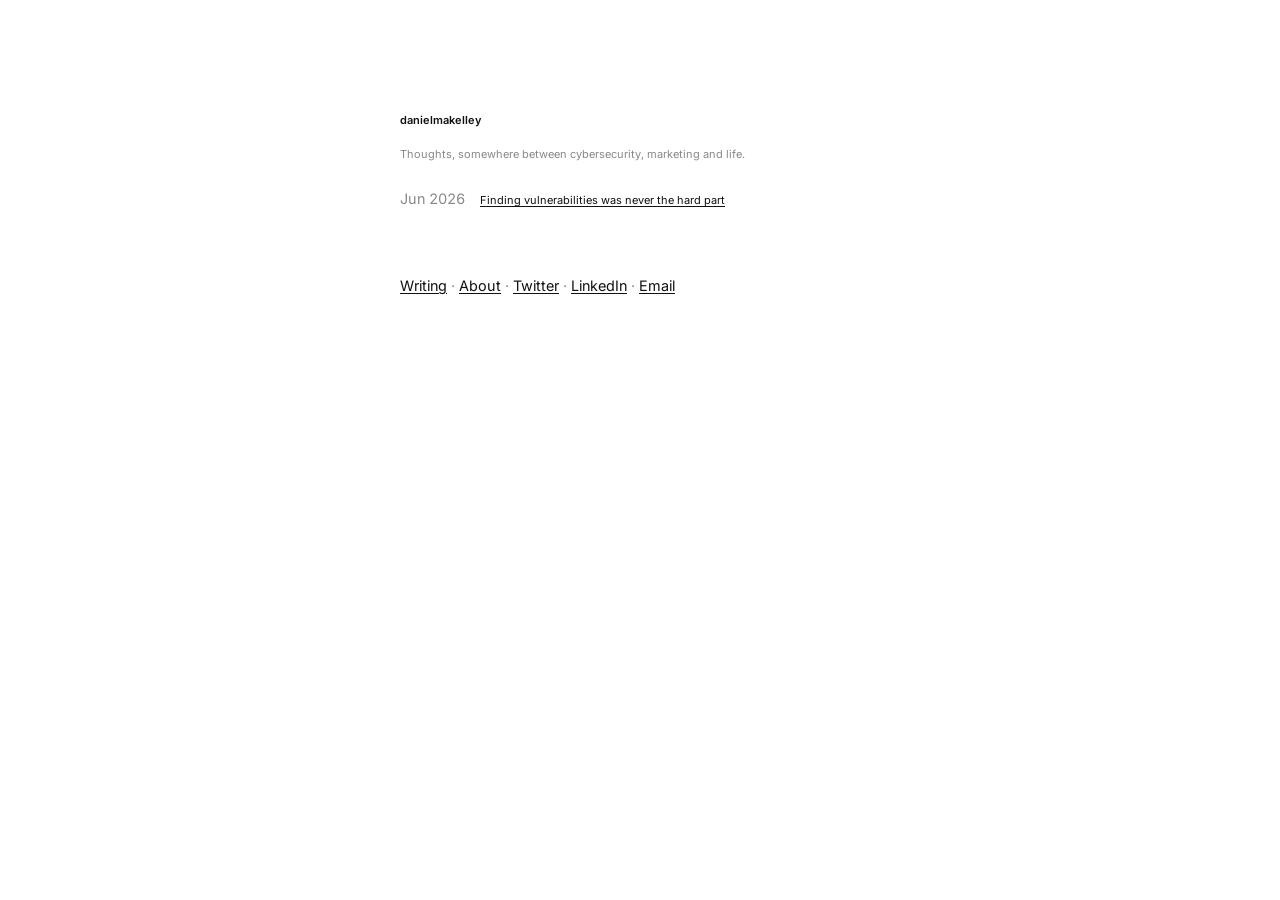
<file: index.html>
<!doctype html>
<html lang="en">
<head>
  <meta charset="utf-8">
  <meta name="viewport" content="width=device-width, initial-scale=1">
  <title>danielmakelley</title>
  <meta name="description" content="Daniel — writing about software, security, and the web.">
  <link rel="preconnect" href="https://fonts.googleapis.com">
  <link rel="preconnect" href="https://fonts.gstatic.com" crossorigin>
  <link href="https://fonts.googleapis.com/css2?family=Inter:wght@400;500;600;650&display=swap" rel="stylesheet">
  <link rel="stylesheet" href="style.css">
  <link rel="alternate" type="application/rss+xml" title="danielmakelley" href="feed.xml">
</head>
<body>
<div class="wrap">

  <p class="name">danielmakelley</p>
  <p class="muted">Thoughts, somewhere between cybersecurity, marketing and life.</p>

  <ul class="posts">
    <li>
      <span class="date">Jun 2026</span>
      <a href="posts/finding-vulnerabilities.html">Finding vulnerabilities was never the hard part</a>
    </li>
  </ul>

  <footer>
    <a href="blog.html">Writing</a> ·
    <a href="about.html">About</a> ·
    <a href="https://x.com/danielmakelley">Twitter</a> ·
    <a href="https://www.linkedin.com/in/danielmakelley/">LinkedIn</a> ·
    <a href="mailto:hello@danielkelley.me">Email</a>
  </footer>

</div>
</body>
</html>
</file>
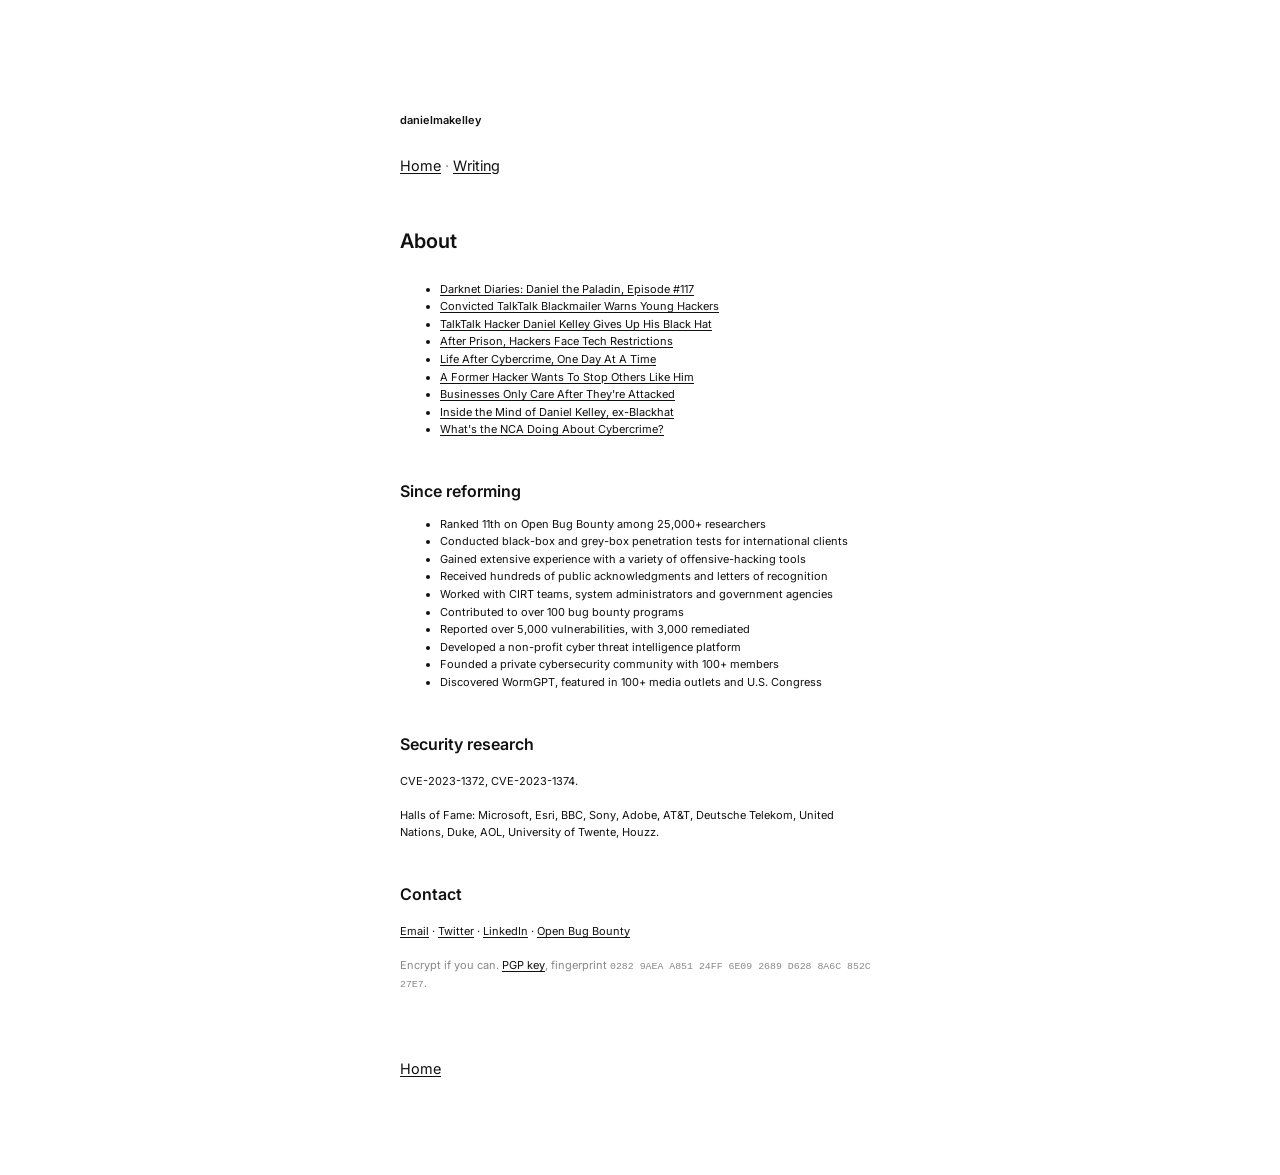
<file: about.html>
<!doctype html>
<html lang="en">
<head>
  <meta charset="utf-8">
  <meta name="viewport" content="width=device-width, initial-scale=1">
  <title>About — danielmakelley</title>
  <meta name="description" content="Daniel Kelley: reformed black-hat hacker, now a security researcher and founder of Cyberou.">
  <link rel="preconnect" href="https://fonts.googleapis.com">
  <link rel="preconnect" href="https://fonts.gstatic.com" crossorigin>
  <link href="https://fonts.googleapis.com/css2?family=Inter:wght@400;500;600;650&display=swap" rel="stylesheet">
  <link rel="stylesheet" href="style.css">
</head>
<body>

  <p class="name"><a href="index.html">danielmakelley</a></p>
  <nav>
    <a href="index.html">Home</a> ·
    <a href="blog.html">Writing</a>
  </nav>

  <main>
    <h1>About</h1>

    <ul>
      <li><a href="https://darknetdiaries.com/episode/117/">Darknet Diaries: Daniel the Paladin, Episode #117</a></li>
      <li><a href="https://www.vice.com/en/article/convicted-talktalk-blackmailer-warns-young-hackers-about-falling-into-crime/">Convicted TalkTalk Blackmailer Warns Young Hackers</a></li>
      <li><a href="https://www.computerweekly.com/news/252521195/TalkTalk-hacker-Daniel-Kelley-gives-up-his-black-hat-for-good">TalkTalk Hacker Daniel Kelley Gives Up His Black Hat</a></li>
      <li><a href="https://www.google.com/search?q=After+Prison+Hackers+Face+Tech+Restrictions+Daniel+Kelley">After Prison, Hackers Face Tech Restrictions</a></li>
      <li><a href="https://cybersecurityventures.com/life-after-cybercrime-one-day-at-a-time/">Life After Cybercrime, One Day At A Time</a></li>
      <li><a href="https://www.google.com/search?q=A+Former+Hacker+Wants+To+Stop+Others+Like+Him+Daniel+Kelley">A Former Hacker Wants To Stop Others Like Him</a></li>
      <li><a href="https://www.psybersafe.com/blog/businesses-only-care-after-they-are-attacked-says-ex-hacker">Businesses Only Care After They're Attacked</a></li>
      <li><a href="https://www.securityweek.com/hacker-conversations-inside-the-mind-of-daniel-kelley-ex-blackhat/">Inside the Mind of Daniel Kelley, ex-Blackhat</a></li>
      <li><a href="https://www.techmonitor.ai/technology/cybersecurity/whats-the-nca-doing-about-cybercrime">What's the NCA Doing About Cybercrime?</a></li>
    </ul>

    <h2>Since reforming</h2>
    <ul>
      <li>Ranked 11th on Open Bug Bounty among 25,000+ researchers</li>
      <li>Conducted black-box and grey-box penetration tests for international clients</li>
      <li>Gained extensive experience with a variety of offensive-hacking tools</li>
      <li>Received hundreds of public acknowledgments and letters of recognition</li>
      <li>Worked with CIRT teams, system administrators and government agencies</li>
      <li>Contributed to over 100 bug bounty programs</li>
      <li>Reported over 5,000 vulnerabilities, with 3,000 remediated</li>
      <li>Developed a non-profit cyber threat intelligence platform</li>
      <li>Founded a private cybersecurity community with 100+ members</li>
      <li>Discovered WormGPT, featured in 100+ media outlets and U.S. Congress</li>
    </ul>

    <h2>Security research</h2>
    <p>CVE-2023-1372, CVE-2023-1374.</p>
    <p>
      Halls of Fame: Microsoft, Esri, BBC, Sony, Adobe, AT&amp;T, Deutsche
      Telekom, United Nations, Duke, AOL, University of Twente, Houzz.
    </p>

    <h2>Contact</h2>
    <p>
      <a href="mailto:hello@danielkelley.me">Email</a> ·
      <a href="https://x.com/danielmakelley">Twitter</a> ·
      <a href="https://www.linkedin.com/in/danielmakelley/">LinkedIn</a> ·
      <a href="https://www.openbugbounty.org/researchers/danielmakelley/">Open Bug Bounty</a>
    </p>
    <p class="muted">
      Encrypt if you can. <a href="pubkey.asc">PGP key</a>, fingerprint
      <code>0282 9AEA A851 24FF 6E09 2689 D628 8A6C 852C 27E7</code>.
    </p>
  </main>

  <footer>
    <a href="index.html">Home</a>
  </footer>

</body>
</html>
</file>
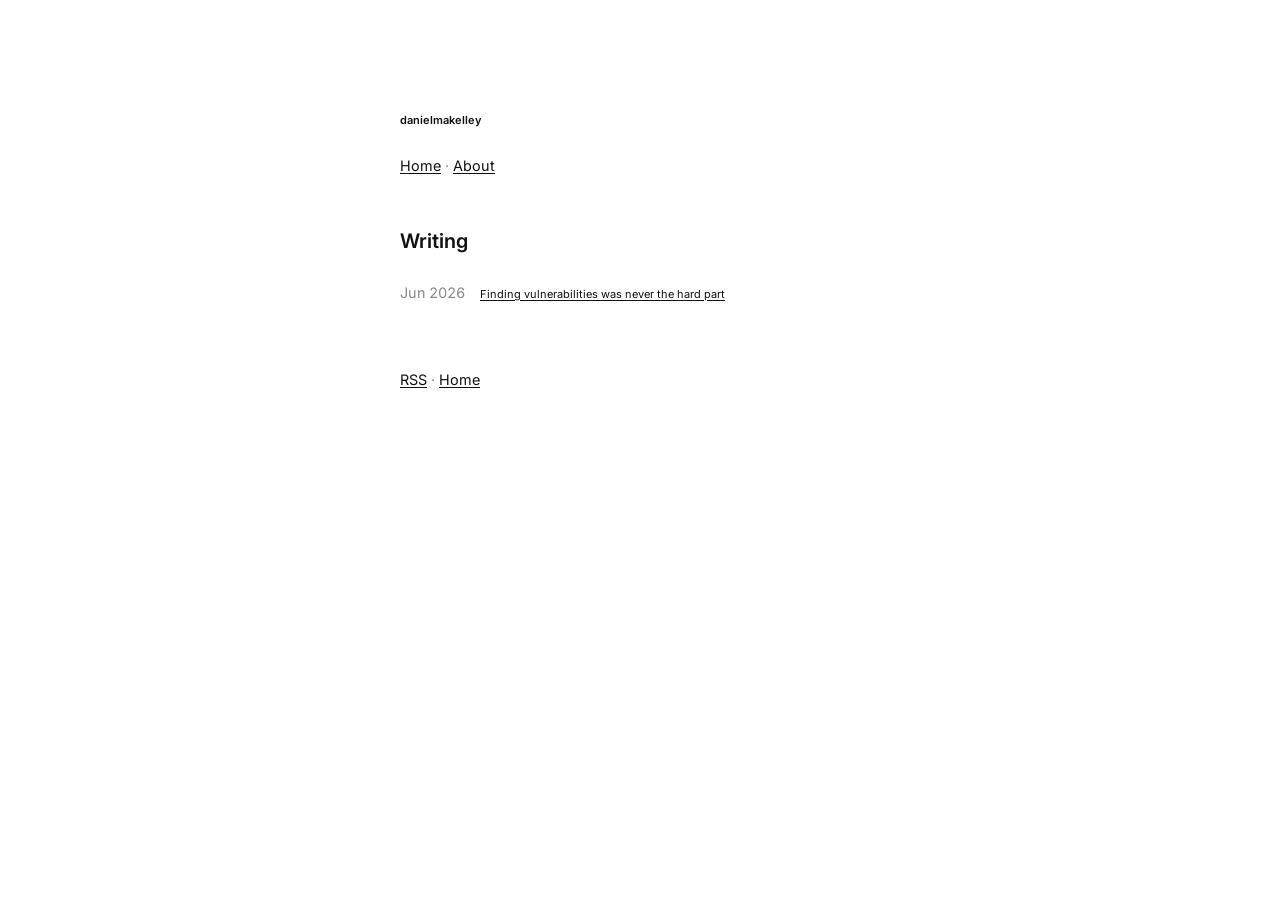
<file: blog.html>
<!doctype html>
<html lang="en">
<head>
  <meta charset="utf-8">
  <meta name="viewport" content="width=device-width, initial-scale=1">
  <title>Writing — danielmakelley</title>
  <meta name="description" content="Essays and notes on software, the web, and keeping things simple.">
  <link rel="preconnect" href="https://fonts.googleapis.com">
  <link rel="preconnect" href="https://fonts.gstatic.com" crossorigin>
  <link href="https://fonts.googleapis.com/css2?family=Inter:wght@400;500;600;650&display=swap" rel="stylesheet">
  <link rel="stylesheet" href="style.css">
  <link rel="alternate" type="application/rss+xml" title="danielmakelley" href="feed.xml">
</head>
<body>
<div class="wrap">

  <p class="name"><a href="index.html">danielmakelley</a></p>
  <nav>
    <a href="index.html">Home</a> ·
    <a href="about.html">About</a>
  </nav>

  <main>
    <h1>Writing</h1>

    <ul class="posts">
      <li>
        <span class="date">Jun 2026</span>
        <a href="posts/finding-vulnerabilities.html">Finding vulnerabilities was never the hard part</a>
      </li>

    </ul>
  </main>

  <footer>
    <a href="feed.xml">RSS</a> &middot; <a href="index.html">Home</a>
  </footer>

</div>
</body>
</html>
</file>
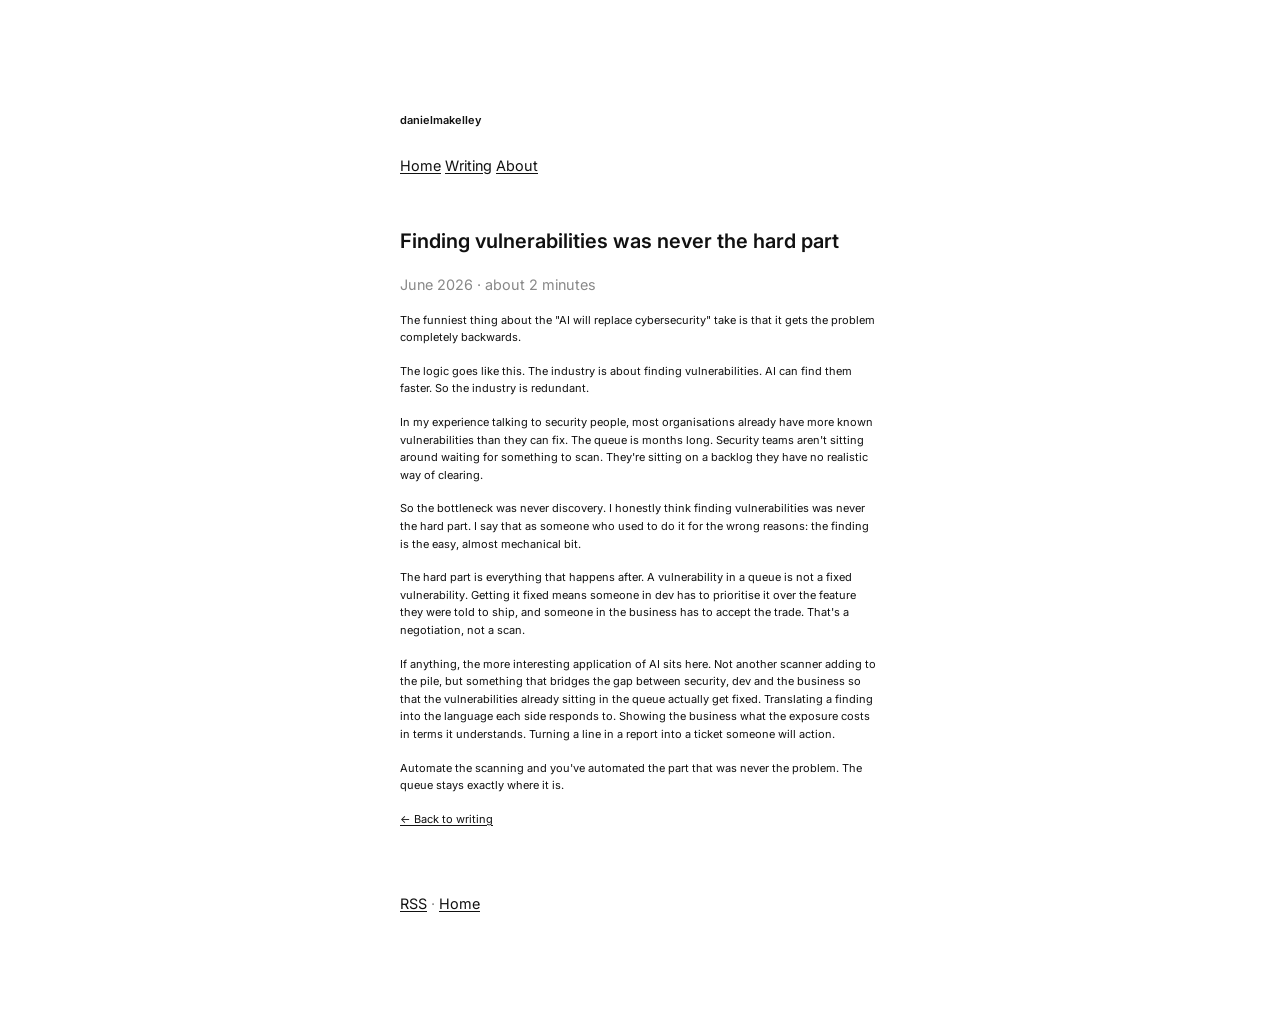
<file: posts/finding-vulnerabilities.html>
<!doctype html>
<html lang="en">
<head>
  <meta charset="utf-8">
  <meta name="viewport" content="width=device-width, initial-scale=1">
  <title>Finding vulnerabilities was never the hard part — danielmakelley</title>
  <meta name="description" content="The 'AI will replace cybersecurity' take gets the problem backwards. Discovery was never the bottleneck. The queue is.">
  <link rel="preconnect" href="https://fonts.googleapis.com">
  <link rel="preconnect" href="https://fonts.gstatic.com" crossorigin>
  <link href="https://fonts.googleapis.com/css2?family=Inter:wght@400;500;600;650&display=swap" rel="stylesheet">
  <link rel="stylesheet" href="../style.css">
  <link rel="alternate" type="application/rss+xml" title="danielmakelley" href="../feed.xml">
</head>
<body>
<div class="wrap">

  <header class="masthead">
    <p class="name"><a href="../index.html">danielmakelley</a></p>
    <nav>
      <a href="../index.html">Home</a>
      <a href="../blog.html">Writing</a>
      <a href="../about.html">About</a>
    </nav>
  </header>

  <article>
    <h1>Finding vulnerabilities was never the hard part</h1>
    <p class="meta">June 2026 · about 2 minutes</p>

    <p>
      The funniest thing about the "AI will replace cybersecurity" take is
      that it gets the problem completely backwards.
    </p>

    <p>
      The logic goes like this. The industry is about finding
      vulnerabilities. AI can find them faster. So the industry is redundant.
    </p>

    <p>
      In my experience talking to security people, most organisations already
      have more known vulnerabilities than they can fix. The queue is months
      long. Security teams aren't sitting around waiting for something to
      scan. They're sitting on a backlog they have no realistic way of
      clearing.
    </p>

    <p>
      So the bottleneck was never discovery. I honestly think finding
      vulnerabilities was never the hard part. I say that as someone who used
      to do it for the wrong reasons: the finding is the easy, almost
      mechanical bit.
    </p>

    <p>
      The hard part is everything that happens after. A vulnerability in a
      queue is not a fixed vulnerability. Getting it fixed means someone in
      dev has to prioritise it over the feature they were told to ship, and
      someone in the business has to accept the trade. That's a negotiation,
      not a scan.
    </p>

    <p>
      If anything, the more interesting application of AI sits here. Not
      another scanner adding to the pile, but something that bridges the gap
      between security, dev and the business so that the vulnerabilities
      already sitting in the queue actually get fixed. Translating a finding
      into the language each side responds to. Showing the business what the
      exposure costs in terms it understands. Turning a line in a report into
      a ticket someone will action.
    </p>

    <p>
      Automate the scanning and you've automated the part that was never the
      problem. The queue stays exactly where it is.
    </p>

    <a class="back" href="../blog.html">← Back to writing</a>
  </article>

  <footer>
    <a href="../feed.xml">RSS</a> · <a href="../index.html">Home</a>
  </footer>

</div>
</body>
</html>
</file>
<file: style.css>
/* danielkelley.me — minimal. Inter, one column, no decoration. */

:root {
  --ink:   #111;
  --muted: #888;
}

* { box-sizing: border-box; }

body {
  max-width: 33rem;
  margin: 0 auto;
  padding: 6rem 1.5rem;
  background: #fff;
  color: var(--ink);
  font-family: Inter, -apple-system, BlinkMacSystemFont, sans-serif;
  font-size: 11px;
  line-height: 1.6;
  -webkit-font-smoothing: antialiased;
}

a { color: var(--ink); text-decoration: underline; text-underline-offset: 2px; }
a:hover { color: var(--muted); }

.name { font-weight: 600; }
.name a { text-decoration: none; }

h1 { font-size: 1.25rem; font-weight: 600; margin: 0 0 1.5rem; }
h2 { font-size: 1rem; font-weight: 600; margin: 2.5rem 0 0.5rem; }

p { margin: 1rem 0; }

.muted, .meta, .date { color: var(--muted); }
.meta { font-size: 0.9rem; margin-top: -0.5rem; }

ul.posts { list-style: none; padding: 0; margin: 1.5rem 0; }
ul.posts li { margin: 0.4rem 0; }
ul.posts .date { font-size: 0.9rem; margin-right: 0.75rem; font-variant-numeric: tabular-nums; }

blockquote { margin: 1.5rem 0; padding-left: 1rem; border-left: 2px solid #ddd; color: var(--muted); }

pre {
  background: #f5f5f5; padding: 0.9rem 1rem; overflow-x: auto;
  font-family: ui-monospace, Menlo, monospace; font-size: 0.85rem;
}
code { font-family: ui-monospace, Menlo, monospace; font-size: 0.9em; }

nav, footer { font-size: 0.9rem; color: var(--muted); }
nav { margin: 1.5rem 0 3rem; }
footer { margin-top: 4rem; }
</file>
